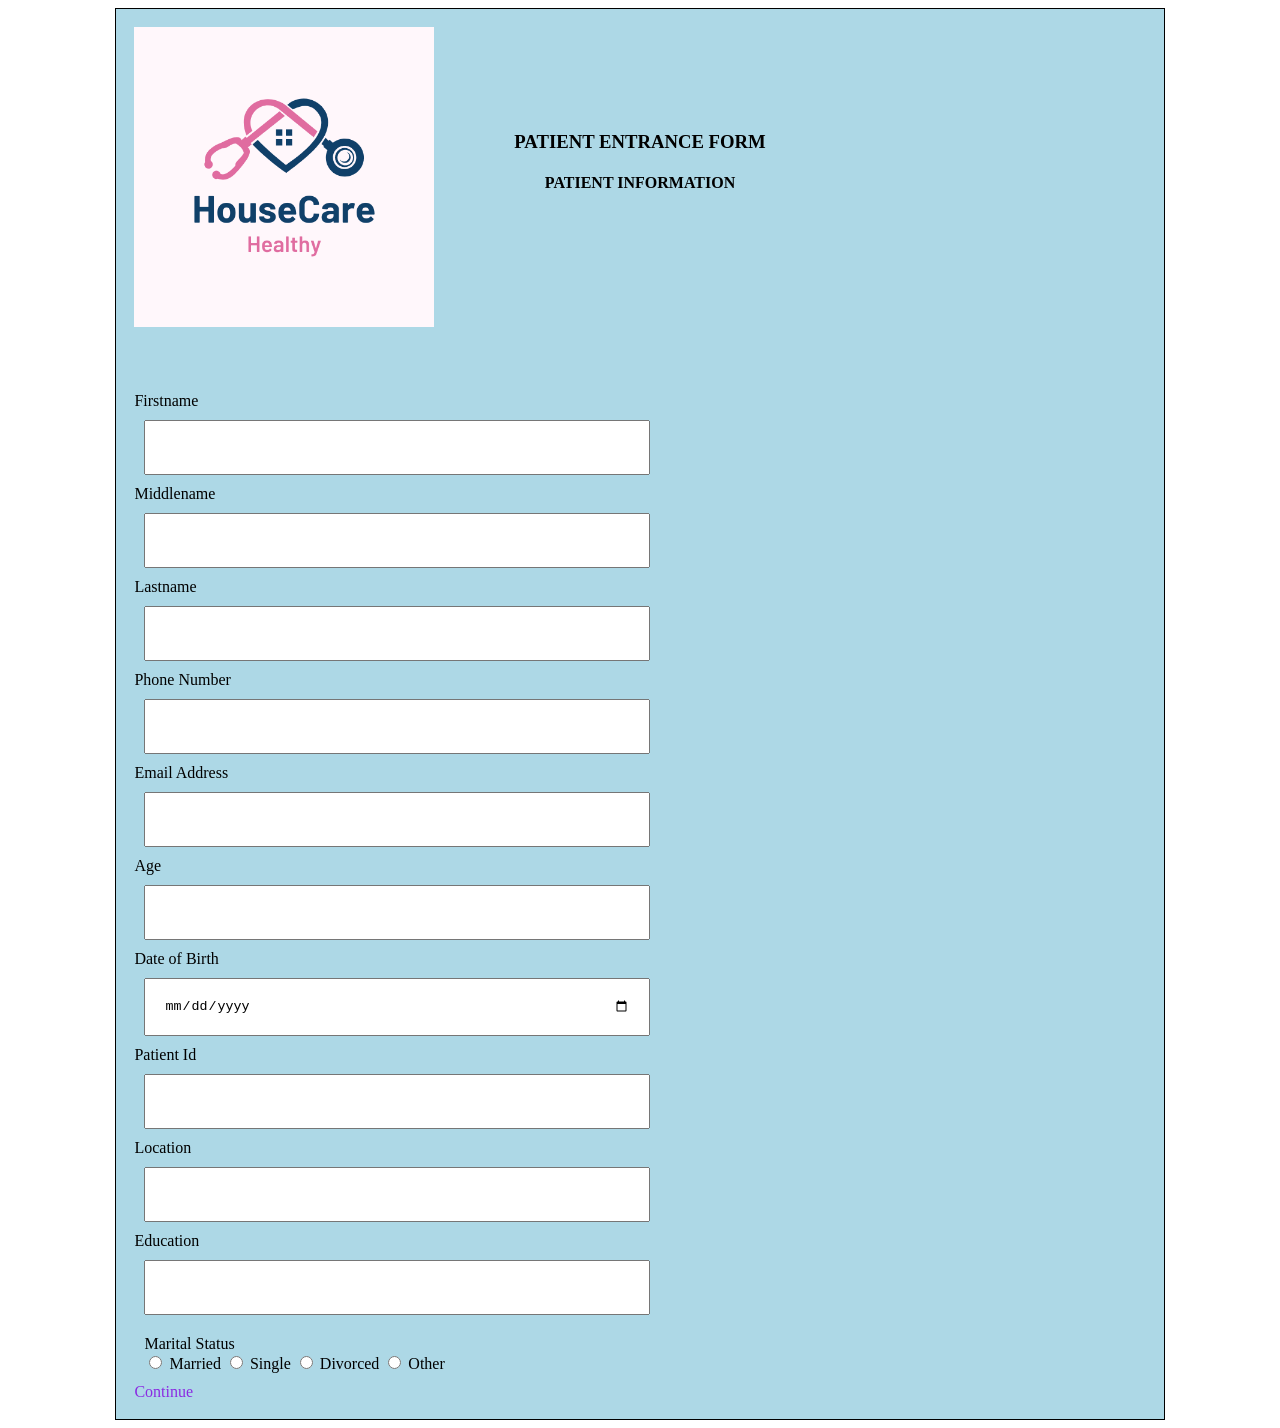
<file: forms.html>
<!DOCTYPE html>
<html lang="en">
<head>

    <meta charset="UTF-8">
    <title>House Care Hospital</title>
    <link rel="stylesheet" href="CSS/styles.css">


</head>
<body>
<form action="#">
    <div >
        <img src="images/hospial.jpg" height="300" width="300">
        <h3 style="text-align: center; margin-top: -200px">PATIENT ENTRANCE FORM</h3>
        <h4 style="text-align: center">PATIENT INFORMATION</h4>
    </div>
    <div style="margin-top: 200px">

        <div>
            <label> Firstname </label><br>
            <input class="inputstyle" type="text" name="fname">
        </div>
        <div>
            <label> Middlename </label><br>
            <input class="inputstyle" type="text" name="mname">
        </div>
        <div>
            <label> Lastname </label><br>
            <input class="inputstyle" type="text" name="lname">

        </div>

        <div>
            <label>Phone Number</label> <br>
            <input class="inputstyle" type="tel" name="pnumber">
        </div>

        <div>
            <label>Email Address</label><br>
            <input class="inputstyle" type="email" name="email">
        </div>
        <div>
            <label>Age</label><br>
            <input class="inputstyle" type="age" name="age">
        </div>
        <div>
            <label>Date of Birth</label><br>
            <input class="inputstyle" type="date" name="dob">
        </div>
        <div>
            <label>Patient Id</label><br>
            <input class="inputstyle" type="text">
        </div>
        <div>
            <label>Location</label><br>
            <input class="inputstyle" type="text" name="location">

        </div>
        <div>
            <label>Education</label><br>
            <input class="inputstyle" type="text" name="education">

        </div>
        <div class="otherinputs">
            <label>Marital Status</label><br>
            <input type="radio" value="Married">
            <label>Married</label>
            <input type="radio" value="Single">
            <label>Single</label>
            <input type="radio" value="Divorced">
            <label>Divorced</label>
            <input type="radio" value="other">
            <label>Other</label>
        </div>
        <div>
            <a href="kin.html" class="button">Continue</a>

        </div>
    </div>

</form>
</body>
</html>
</file>
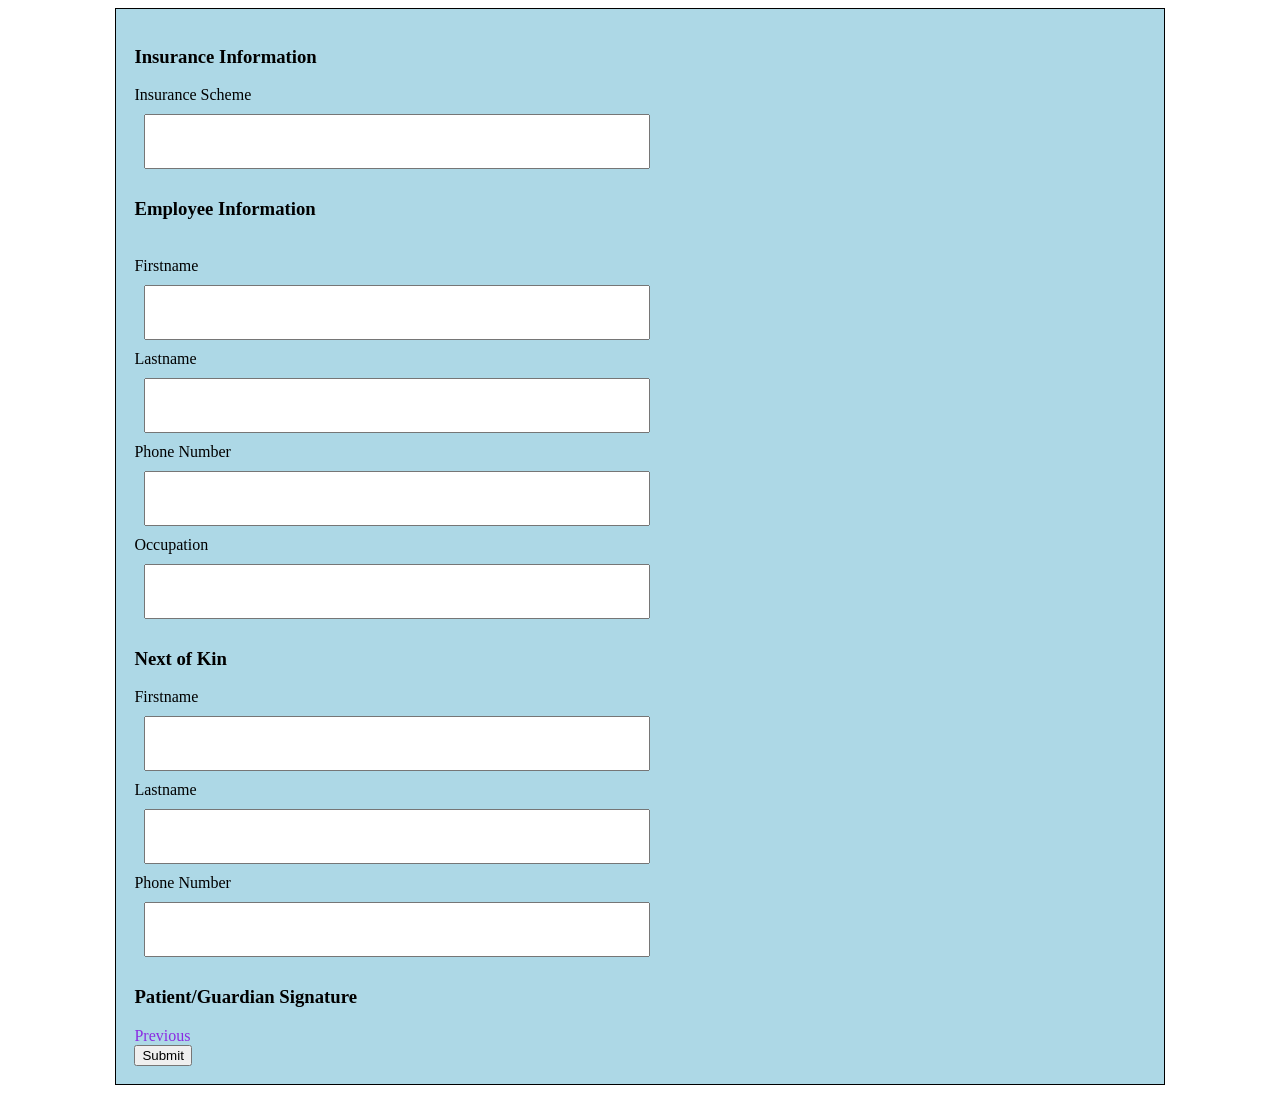
<file: kin.html>
<!DOCTYPE html>
<html lang="en">
<head>
    <meta charset="UTF-8">
    <title>Next Of Kin</title>
    <link rel="stylesheet" href="CSS/styles.css">
</head>
<body>
<form class="#">
    <h3 style="text-align: left">Insurance Information</h3>


    <div>
        <label> Insurance Scheme </label><br>
        <input class="inputstyle" type="text" name="insurance">
    </div>


    <h3 style="text-align: left">Employee Information</h3><br>

    <div>
        <label> Firstname </label><br>
        <input class="inputstyle" type="text" name="fname">
    </div>
    <div>
        <label> Lastname </label><br>
        <input class="inputstyle" type="text" name="lname">
    </div>
    <div>
        <label>Phone Number</label><br>
        <input class="inputstyle" type="tel" name="pnumber" >
    </div>
    <div>
        <label>Occupation</label><br>
        <input class="inputstyle" type="text" name="occupation">

    </div>

    <h3 style="text-align: left">Next of Kin</h3>
    <div>
        <label> Firstname </label><br>
        <input class="inputstyle" type="text" name="fname" >
    </div>
    <div>
        <label> Lastname </label><br>
        <input class="inputstyle" type="text" name="lastname">
    </div>
    <div>
        <label>Phone Number</label><br>
        <input class="inputstyle" type="text" name="pnumber">
    </div>
    <h3> Patient/Guardian Signature </h3>
    <div>
        <a href="forms.html" class="button">Previous</a>
    </div>
    </div>
    <div>
        <input id="thebutton" type="submit" value="Submit">
    </div>
</form>
</body>
</html>
</file>
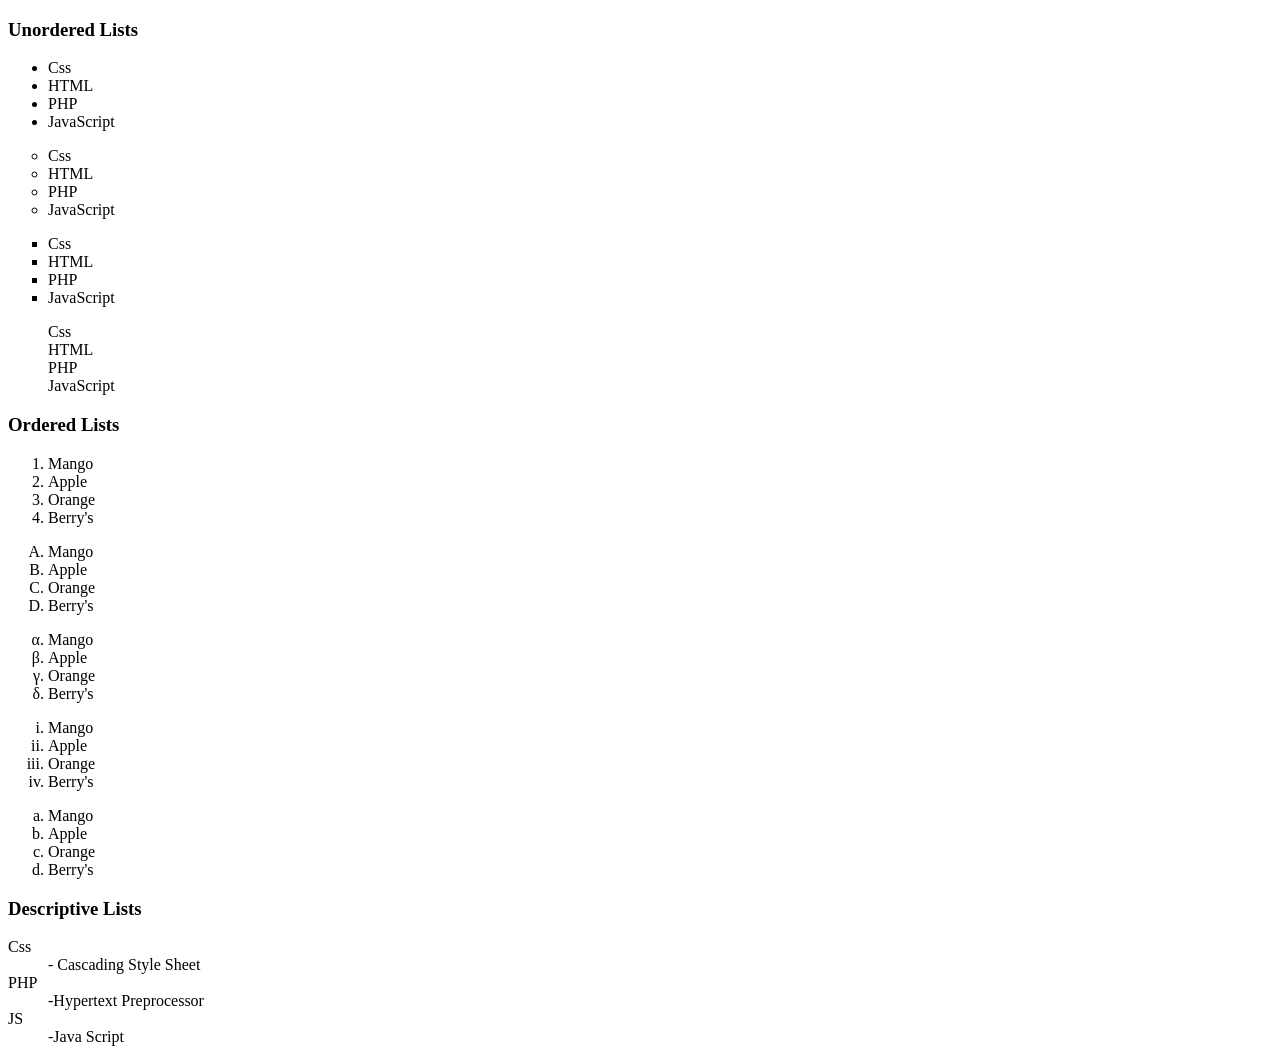
<file: Lists.html>
<!DOCTYPE html>
<html lang="en">
<head>
    <meta charset="UTF-8">
    <title>Lists in HTML</title>
</head>
<body>

<h3>Unordered Lists</h3>

<ul>
    <li>Css</li>
    <li>HTML</li>
    <li>PHP</li>
    <li>JavaScript</li>
</ul>


<ul style="list-style-type: circle">
    <li>Css</li>
    <li>HTML</li>
    <li>PHP</li>
    <li>JavaScript</li>
</ul>

<ul style="list-style-type: square">
    <li>Css</li>
    <li>HTML</li>
    <li>PHP</li>
    <li>JavaScript</li>
</ul>

<ul style="list-style-type: none">
    <li>Css</li>
    <li>HTML</li>
    <li>PHP</li>
    <li>JavaScript</li>
</ul>

<h3>Ordered Lists</h3>

<ol>
    <li>Mango</li>
    <li>Apple</li>
    <li>Orange</li>
    <li>Berry's</li>

</ol>
<ol style="list-style-type:upper-latin ">
    <li>Mango</li>
    <li>Apple</li>
    <li>Orange</li>
    <li>Berry's</li>

</ol>
<ol style="list-style-type:lower-greek ">
    <li>Mango</li>
    <li>Apple</li>
    <li>Orange</li>
    <li>Berry's</li>

</ol>

<ol style="list-style-type:lower-roman ">
    <li>Mango</li>
    <li>Apple</li>
    <li>Orange</li>
    <li>Berry's</li>

</ol>

<ol style="list-style-type:lower-alpha ">
    <li>Mango</li>
    <li>Apple</li>
    <li>Orange</li>
    <li>Berry's</li>

</ol>

<h3>Descriptive Lists</h3>

<dl>
    <dt>Css</dt>
    <dd>- Cascading Style Sheet </dd>

    <dt>PHP</dt>
    <dd> -Hypertext Preprocessor</dd>

    <dt>JS</dt>
    <dd> -Java Script</dd>

</dl>
</body>
</html>
</file>
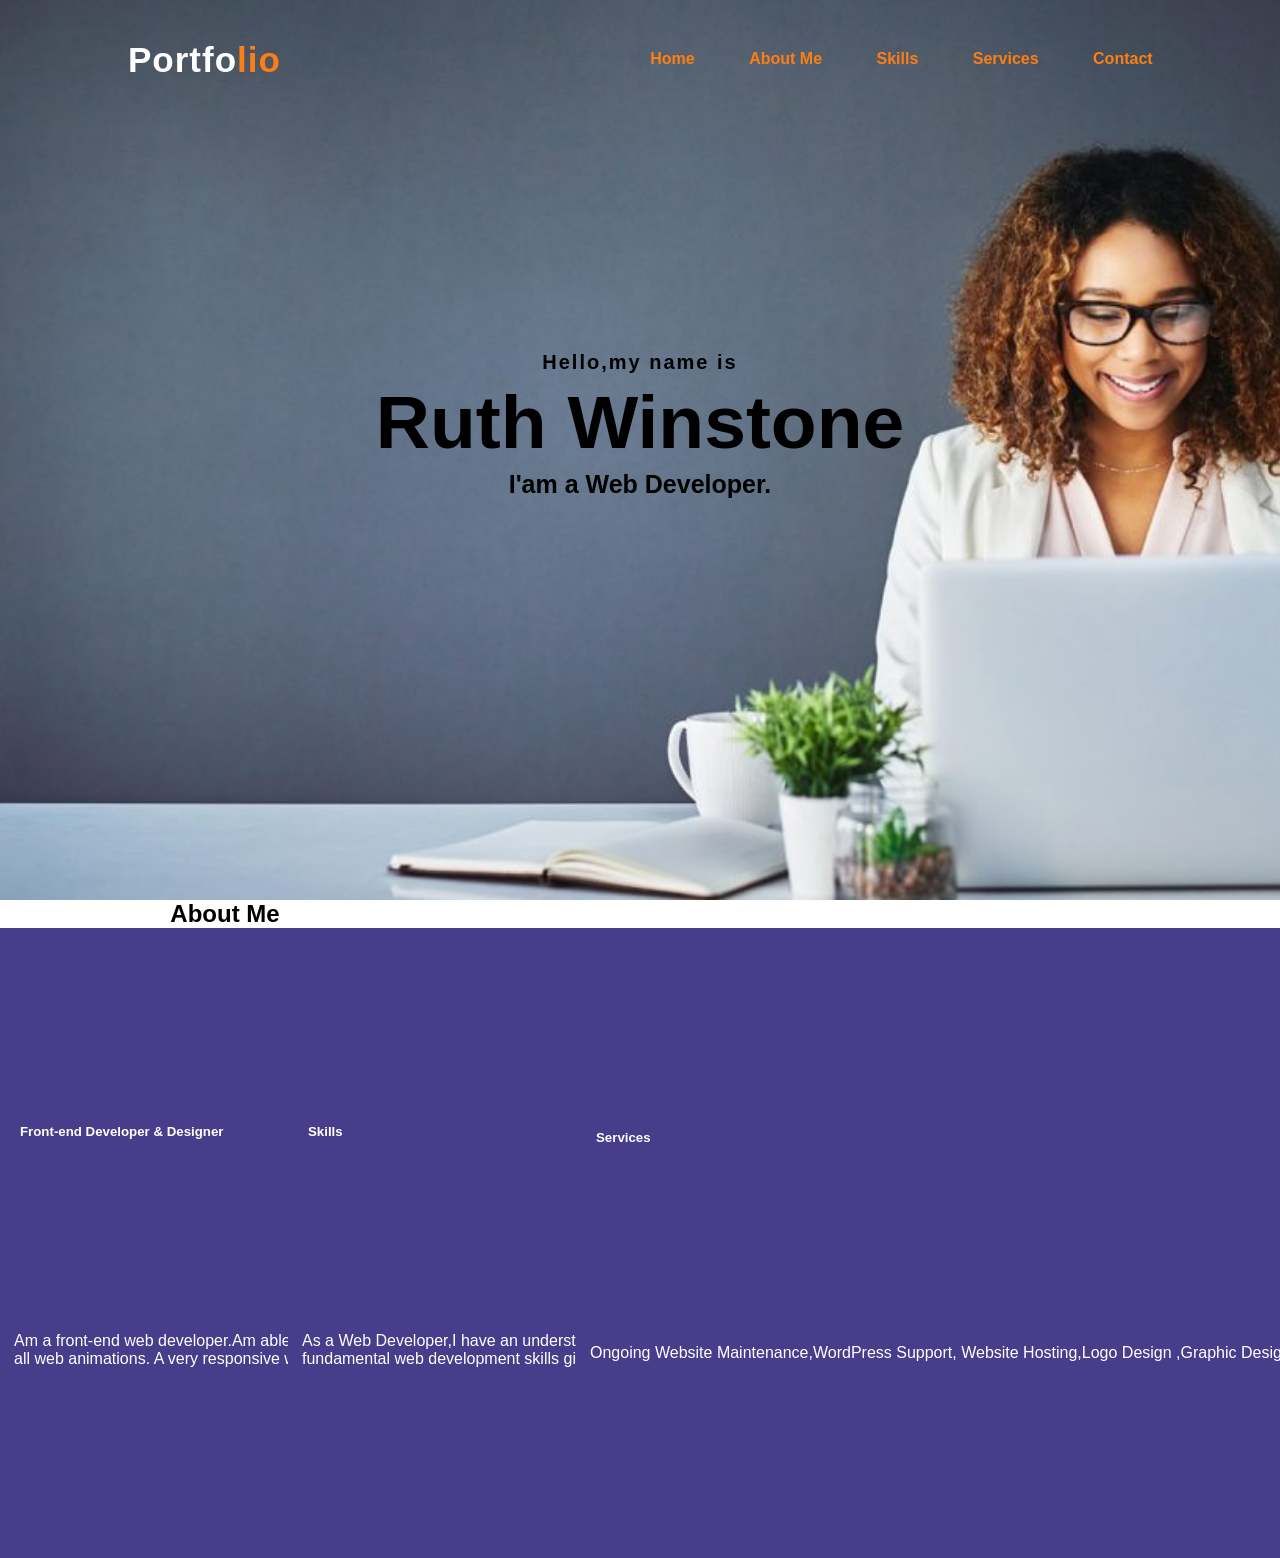
<file: portfolio.html>
<!DOCTYPE html>
<html lang="en">
<head>
    <meta charset="UTF-8">
    <title>Portfolio Website</title>
    <link rel="stylesheet" href="CSS/pstyle.css">
</head>
<body>
<div class="hero">
    <nav>
        <h2 class="logo">Portfo<span>lio</span></h2>
    <ul>
        <li><a href="#home"> Home </a> </li>
        <li><a href="#about">About Me </a> </li>
        <li><a href="#skills"> Skills</a> </li>
        <li><a href="#services">Services </a> </li>
        <li><a href="#contact">Contact </a> </li>

    </ul>
</nav>
        <div class="ptexts" align="center">
            <h4>Hello,my name is</h4>
            <h1>Ruth Winstone</h1>
            <h3> I'am a Web Developer.</h3>
        </div>
</div>
<div class="about" align="center">
    <h2 >About Me</h2>
</div>
    <div class="test">
        <div class="card" style="width: 18rem;">
            <div class="container">
                <h5 class="card">Front-end Developer & Designer</h5>
                <p class="card-text">Am a front-end web developer.Am able to provide a clean code and a very perfect design.I also make the website very interactive making it user-friendly and all web animations. A very responsive website design makes your website accessible by using any of the available devices.</p>
            </div>
        </div>
        <div class="test">
            <div class="card" style="width: 18rem;">
                <div class="container">
                    <h5 class="card">Skills</h5>
                    <p class="card-text">As a Web Developer,I have an understanding of HTML, CSS, and JavaScript.I also have a background in CSS and CSS frameworks. Having these fundamental web development skills  gives me  the foundation and logic for communicating with programming languages.</p>

                </div>
            </div>
            <div class="test">
                <div class="card" style="width: 18rem;">
                    <div class="container">
                        <h5 class="card">Services</h5>
                        <p class="card-text">Ongoing Website Maintenance,WordPress Support, Website Hosting,Logo Design ,Graphic Design and Social Media Management.</p>
                    </div>
                </div>
            </div>
        </div>
    </div>
</body>
</html>
</file>
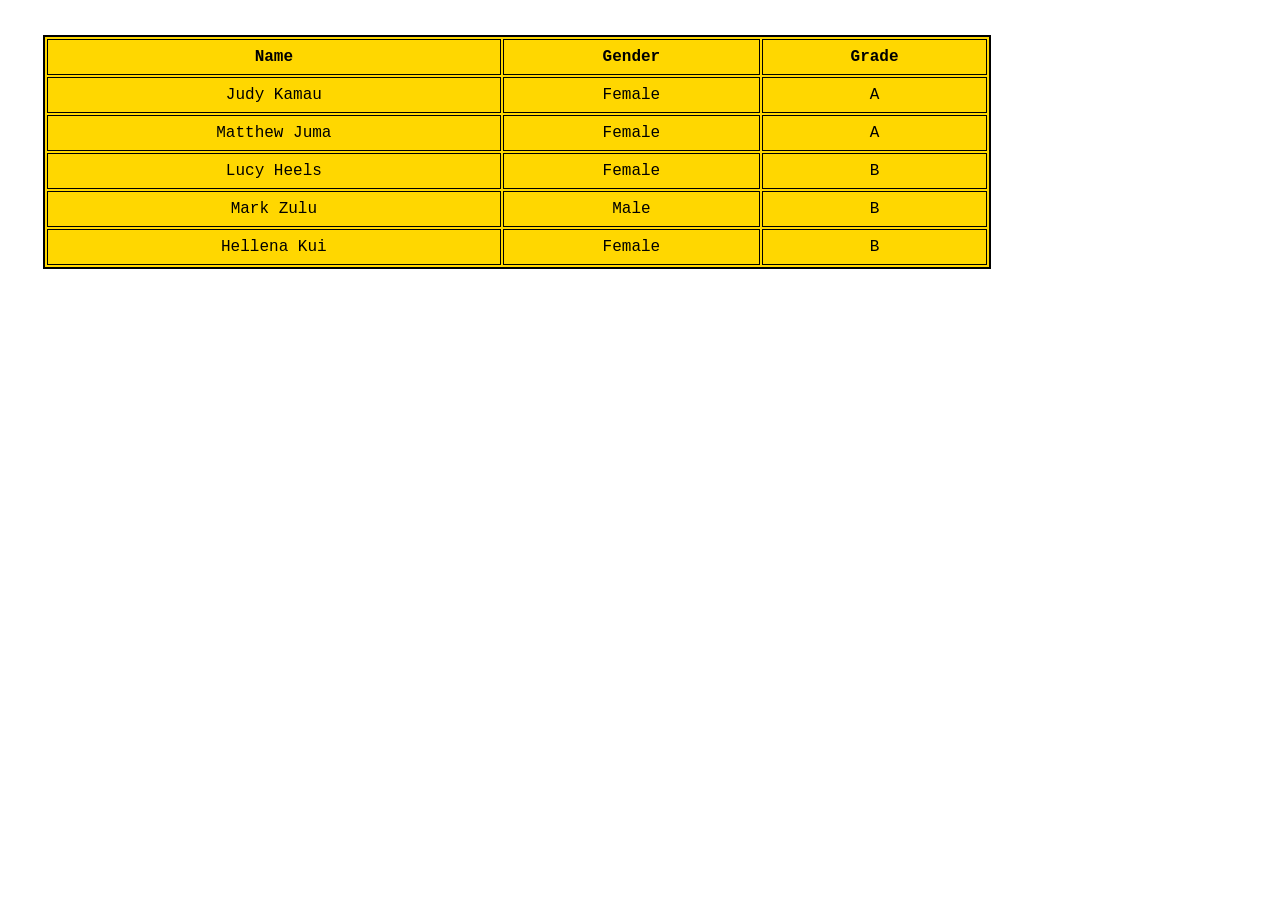
<file: Tables.html>
<!DOCTYPE html>
<html lang="en">
<head>
    <meta charset="UTF-8">
    <title>TABLE</title>
    <style>
        table{
            width: 75%;
            background-color: gold;
            font-family: courier;
            border: 2px solid black;
            margin: 35px;
        }
        th,td {
            border: 1px solid black;
            text-align: center;
            padding: 8px;
        }




    </style>

</head>
<body>

<!--This is how to write a comment in html-->


<table>
    <tr>
        <th>Name</th>
        <th>Gender</th>
        <th>Grade</th>
    </tr>
    <tr>
        <td>Judy Kamau</td>
        <td>Female</td>
        <td>A</td>

    </tr>

    <tr>
        <td>Matthew Juma</td>
        <td>Female</td>
        <td>A</td>
    </tr>
    <tr>
        <td>Lucy Heels</td>
        <td>Female</td>
        <td>B</td>
    </tr>
    <tr>
        <td>Mark Zulu</td>
        <td>Male</td>
        <td>B</td>
    </tr>
    <tr>
        <td>Hellena Kui</td>
        <td>Female</td>
        <td>B</td>
    </tr>



</table>
</body>
</html>
</file>
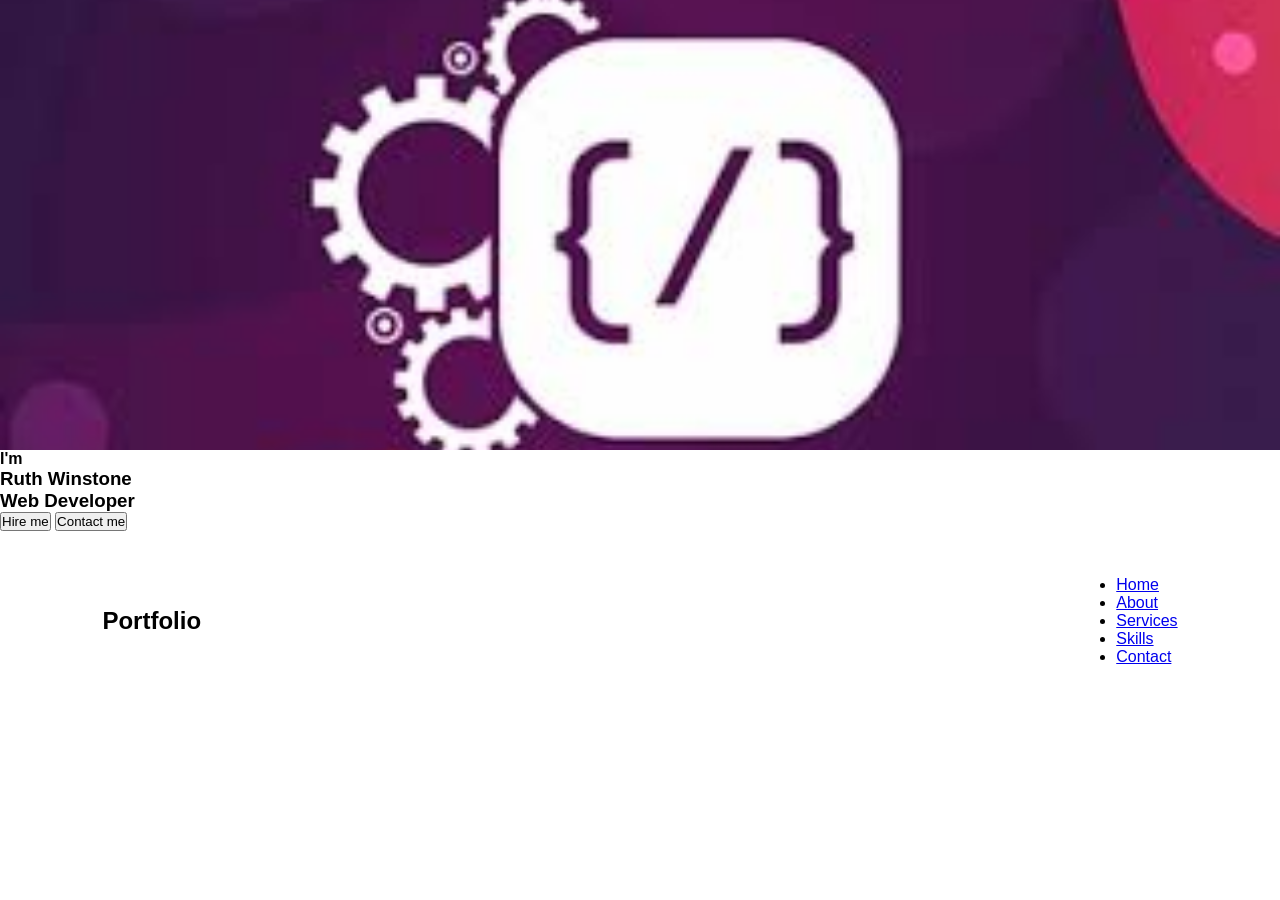
<file: CSS/PORT.html>
<!DOCTYPE html>
<html lang="en">
<head>
    <meta charset="UTF-8">
    <title>Web Development</title>
    <link rel="stylesheet" href="pstyles.css">
</head>
<body>
<div class="hero">
<nav>
    <h2 class="logo">Portfolio</h2>
    <ul>
        <li><a href="#h"> Home </a> </li>
        <li><a href="#">About </a> </li>
        <li><a href="#"> Services</a> </li>
        <li><a href="#">Skills </a> </li>
        <li><a href="#">Contact </a> </li>

    </ul>
</nav>
</div>

<section id="home">
    <div class="styleimages">
        <div class="ptexts">
            <h4> I'm</h4>
            <h3>Ruth Winstone</h3>
            <h3>Web Developer</h3>
            <button class="pbutton"> Hire me </button>
            <button class="pbutton"> Contact me </button>


        </div>


    </div>
</section>
</file>
<file: CSS/styles.css>
form{

    border: 1px solid black;
    width: 80%;
    margin-left: auto;
    margin-right: auto;
    padding: 18px;
    background-color:lightblue;

}
.formdiv{
    margin-top: 100px;

}

.inputstyle{
    width: 50%;
    padding: 18px 18px;
    box-sizing: border-box;
    margin: 10px;
}

.otherinputs{
    margin: 10px;
}

#buttonthe {
    background-color: lightblue;
    color: hotpink;
    padding: 10px 10px;
    width: 50%;
}
a.button {
    -webkit-appearance: button;
    -moz-appearance: button;
    -moz-appearance: button;
    text-decoration: none;
    color:blueviolet;
}
</file>
<file: CSS/pstyle.css>
*{
    margin: 0;
    padding: 0;
    font-family: 'Josefin Sans', sans-serif;
    box-sizing: border-box;
}

.hero{
    height: 100vh;
    width: 100%;
    background-image: url("../images/ruth.jpeg");
    background-size: cover;
    background-position: center;
}


nav {
    display: flex;
    justify-content: space-between;
    padding-top: 40px;
    padding-left: 10%;
    padding-right: 8%;
}
.logo{
    color: white;
    font-size: 35px;
    letter-spacing: 1px;
    cursor: pointer;
}
span{
    color: rgb(253, 126, 20);
}
nav ul li {
    list-style-type: none;
    display: inline-block;
    padding: 10px 25px;
}
nav ul li a{
    color: rgb(253, 126, 20);
    text-decoration: none;
    font-weight: bold;
    text-transform: capitalize;
}
nav ul li a:hover {
    color: white;
    transition: .4s;
}
.ptexts{
    text-align: center;
    color: black;
    font-size: 28px;
    top: 50%;
    left: 50%;
    transform: translate(-50%,-50%);
    position: absolute;
}
h1 {
    color: black;
    margin: 5px 50px;
    font-size: 75px;
}

h3{
    color:black;
    font-size: 25px;
    margin-bottom: 50px;
}

h4 {
    color: black;
    letter-spacing: 2px;
    font-size: 20px;
}
.updates form{
    width: auto;
    max-width: 100%;
    position: relative;
}

.updates form input:first-child{
    display: inline-block;
    width: 100%;
    padding: 14px 130px 14px 15px;
    border: 2px solid palevioletred;
    outline: none;
    border-radius: 30px;

}
.updates form input:last-child {
    position: absolute;
    display: inline-block;
    outline: none;
    border: none;
    padding: 10px 30px;
    border-radius: 30px;
    background-color: greenyellow;
    color: white;
    box-shadow: 0px 0px 0px black,0px 0px 15px #858585;
}
.about{
    height: auto;
    width: 450px;

}
.about-text{
    width: 550px;

}
.about-text h3{
  color: white;
    font-size: 75px;
    text-transform: capitalize;
    margin-bottom: 20px;
}
.about-text h2{
 color: white;
    letter-spacing: 2px;
    font-size: 22px;
    margin-bottom: 25px;
    text-transform: capitalize
}
.about-text p{
    color: black;
    letter-spacing: 1px;
    line-height: 28px;
    font-size: 18px;
    margin-bottom: 45px;
}
.services p{
    color: black;
    letter-spacing: 1px;
    line-height: 28px;
    font-size: 18px;
    margin-bottom: 45px;
}
.skills p{
    color: black;
    letter-spacing: 1px;
    line-height: 28px;
    font-size: 18px;
    margin-bottom: 45px;
}
.contact me{
    width: 100%;
    height: 280px;
    background:#191919;
    display:flex;
    align-items: center;
    flex-direction: column;
    justify-content: center;
}
.container {
    height: 70vh;
    width: 400%;
    display: flex;
    flex-flow: row;
    justify-content: space-around;
    background-color:darkslateblue;
    color: white;
}
.test {
    display: flex;
    flex-direction: row;
}

.card {
    border: 1px rgb(253, 126, 20);
    transition: 0.2s;
    width: 50%;
}

.card h5 {
    padding: 1px;
    margin: 5px;
}
.card .container {
    padding: 2px 14px;
    display: flex;
    flex-direction: column;
    justify-content: space-evenly;
    background-size: cover;
}
</file>
<file: CSS/pstyles.css>
*{
    padding: 0  ;
    margin: 0  ;
    font-family:'Josefin Sans',sans-serif;
    box-sizing: border-box;
}
.hero{
    height: 50vh;
    widtht: 80%;
    background-image: url("../images/software.jpg");
    background-size: cover;
    background-position: center;
}
nav{
display: flex;
    align-items: center;
    justify-content: space-between;
    padding-top: 45%;
    padding-left: 8%;
    padding-right: 8%;
}
</file>
